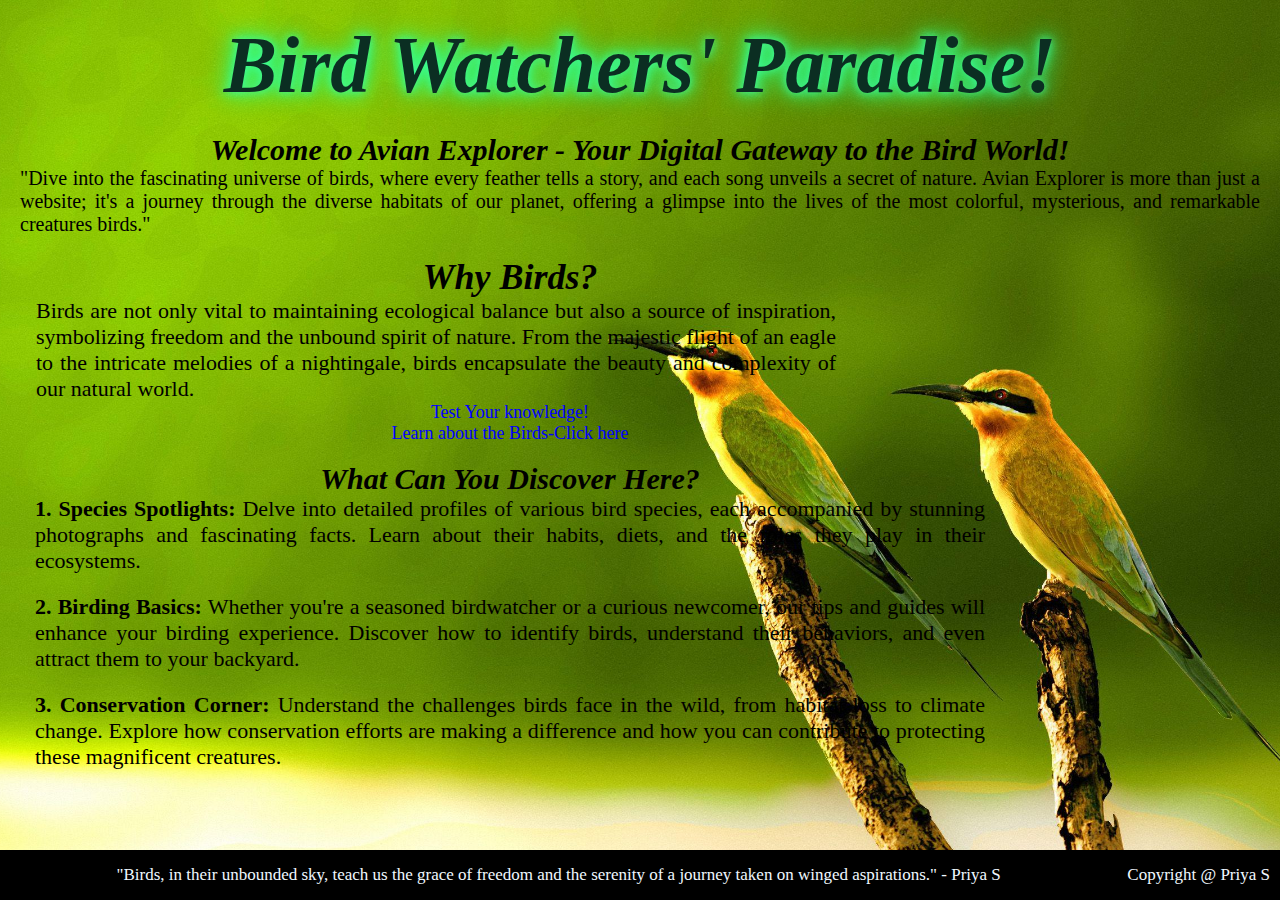
<file: index.html>
<!DOCTYPE html>
<html>
<head>
    <title>Welcome to Our Bird Site</title>
    <link rel="stylesheet" href="style.css">
</head>
<!-- <script src="script.js"></script> -->

<body>
    <div class="content">
    <div class="Title"><b><i>Bird Watchers' Paradise!</i></b></div>
   
    <div class="my-box">
    <h1><i>Welcome to Avian Explorer - Your Digital Gateway to the Bird World!</i></h1>
<p> "Dive into the fascinating universe of birds, where every feather tells a story, and each song unveils a secret of nature. Avian Explorer is more than just a website; it's a journey through the diverse habitats of our planet, offering a glimpse into the lives of the most colorful, mysterious, and remarkable creatures birds."</p>
    </div>
    <div class="Why">
        <h1><i>Why Birds?</i></h1>
        <p>Birds are not only vital to maintaining ecological balance but also a source of inspiration, symbolizing freedom and the unbound spirit of nature. From the majestic flight of an eagle to the intricate melodies of a nightingale, birds encapsulate the beauty and complexity of our natural world.</p>
        <a href="Bird Quiz.html">Test Your knowledge!</a><br>
        <a href="bird.html">Learn about the Birds-Click here</a><br>
    </div>
    <br/>
    <div class="discover">
        <h2><i>What Can You Discover Here?</i></h2>
        <div class="point">
            <b>1. Species Spotlights:</b> Delve into detailed profiles of various bird species, each accompanied by stunning photographs and fascinating facts. Learn about their habits, diets, and the roles they play in their ecosystems.
        </div>
        <div class="point">
            <b>2. Birding Basics:</b> Whether you're a seasoned birdwatcher or a curious newcomer, our tips and guides will enhance your birding experience. Discover how to identify birds, understand their behaviors, and even attract them to your backyard.
        </div>
        <div class="point">
            <b>3. Conservation Corner:</b> Understand the challenges birds face in the wild, from habitat loss to climate change. Explore how conservation efforts are making a difference and how you can contribute to protecting these magnificent creatures.
        </div>
    </div>
</div>

    <footer>
            <div class="foot-panel1">
                <span class="footer-quote">"Birds, in their unbounded sky, teach us the grace of freedom and the serenity of a journey taken on winged aspirations." - Priya S</span>  
                <p class="footer-copy">Copyright @ Priya S</p>
            </div>
    </footer>
    
</body>
</html>
</file>
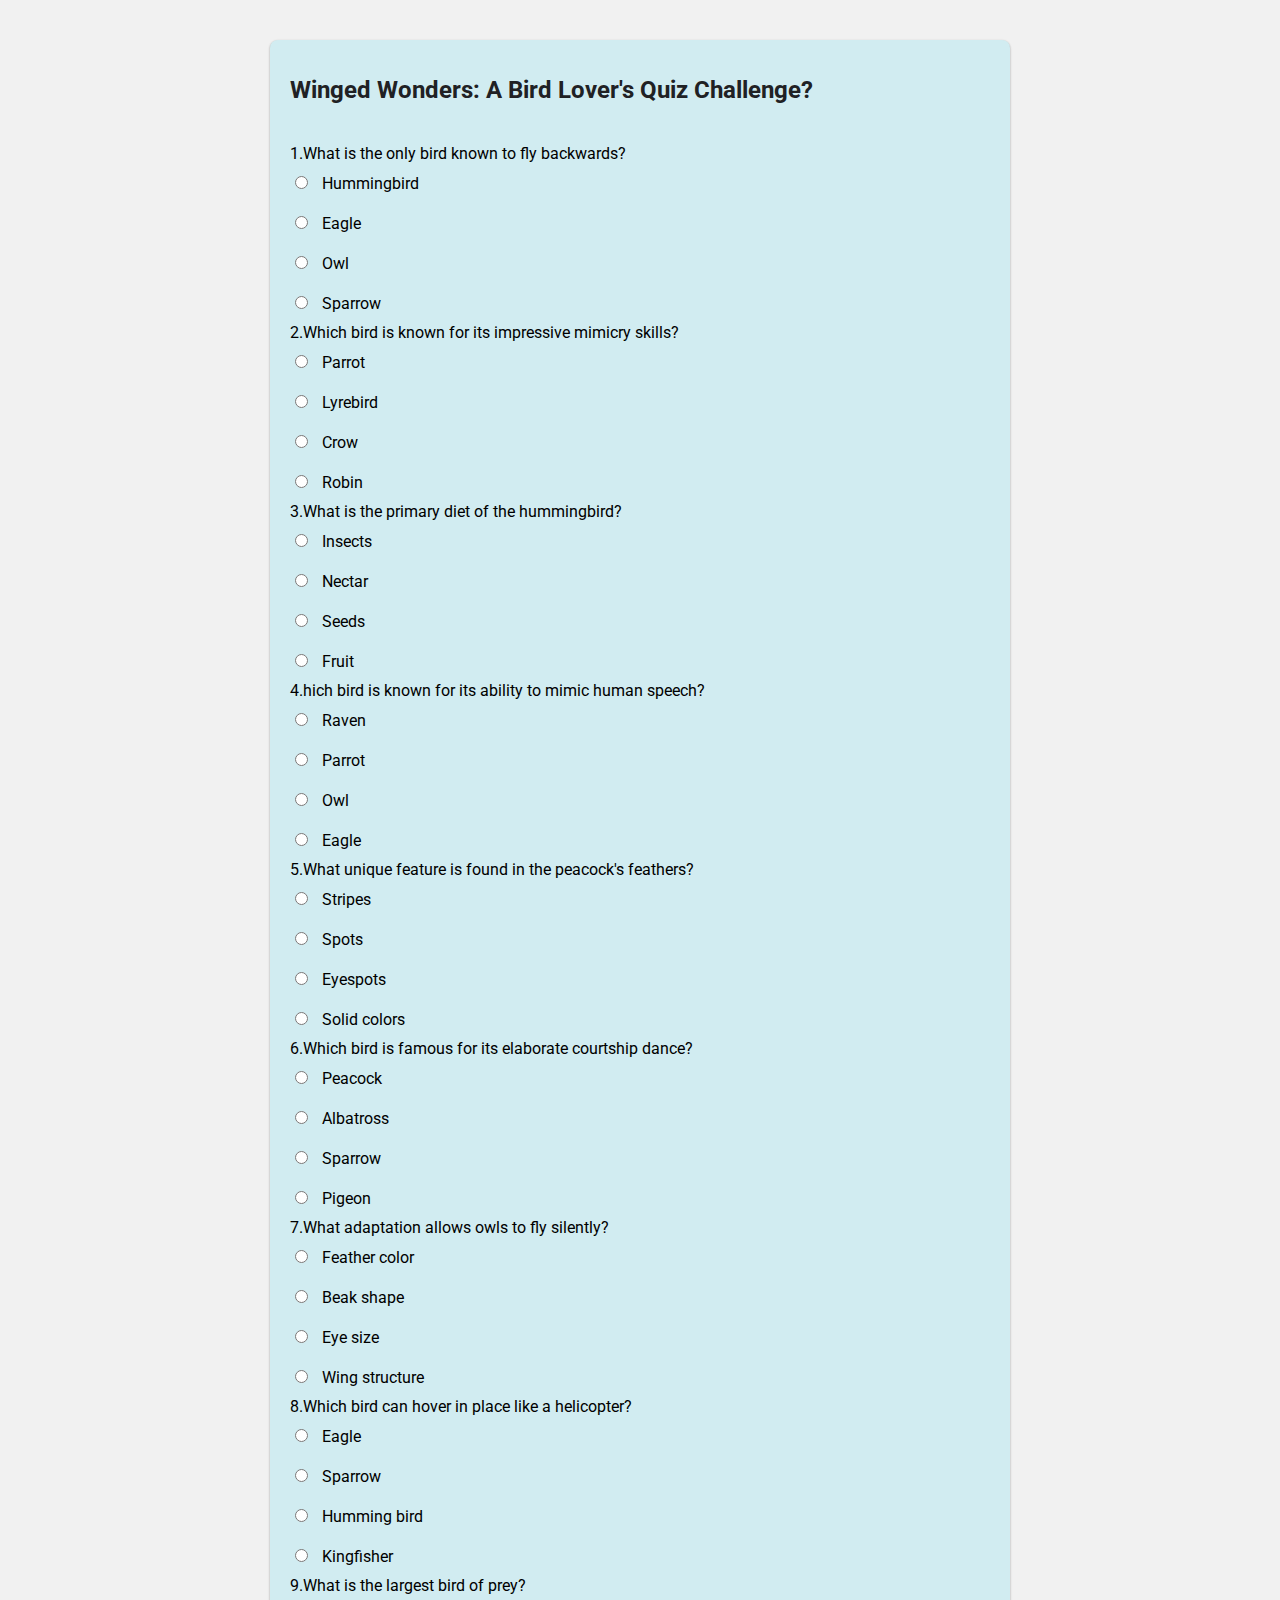
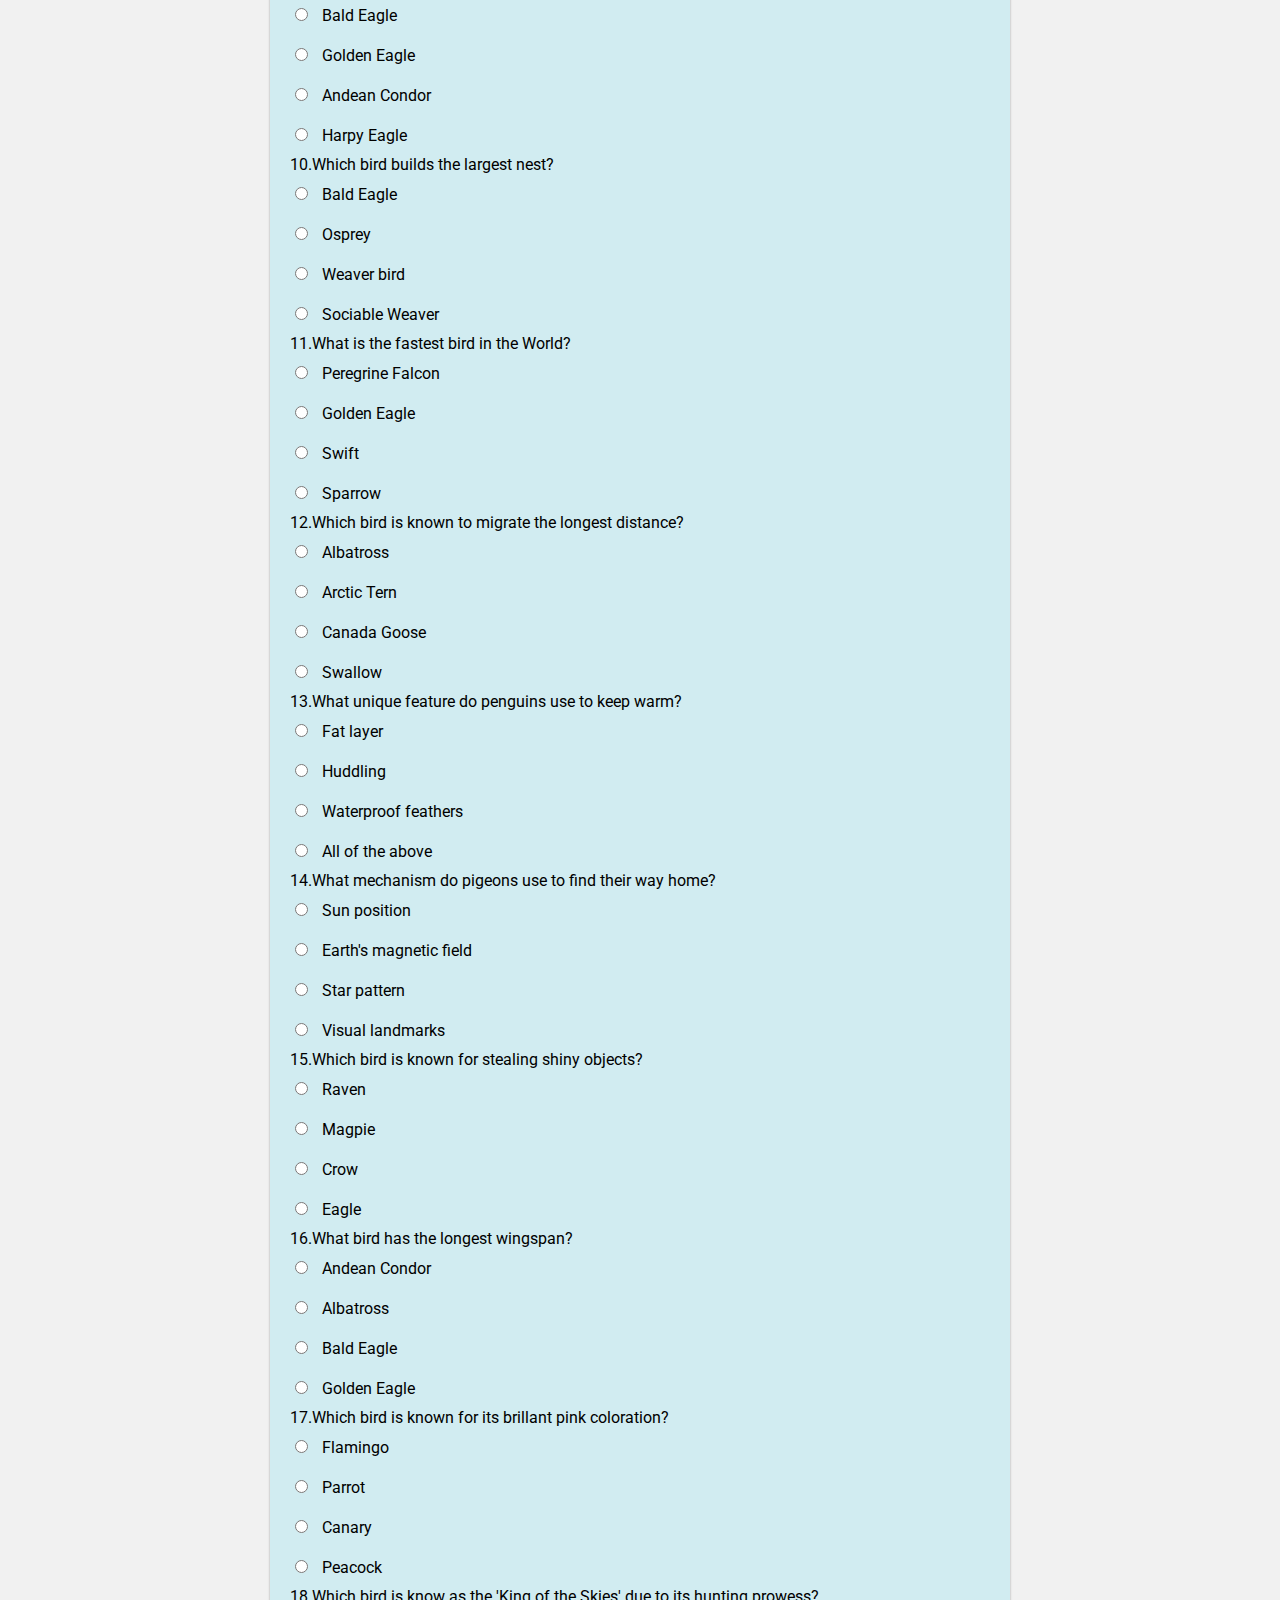
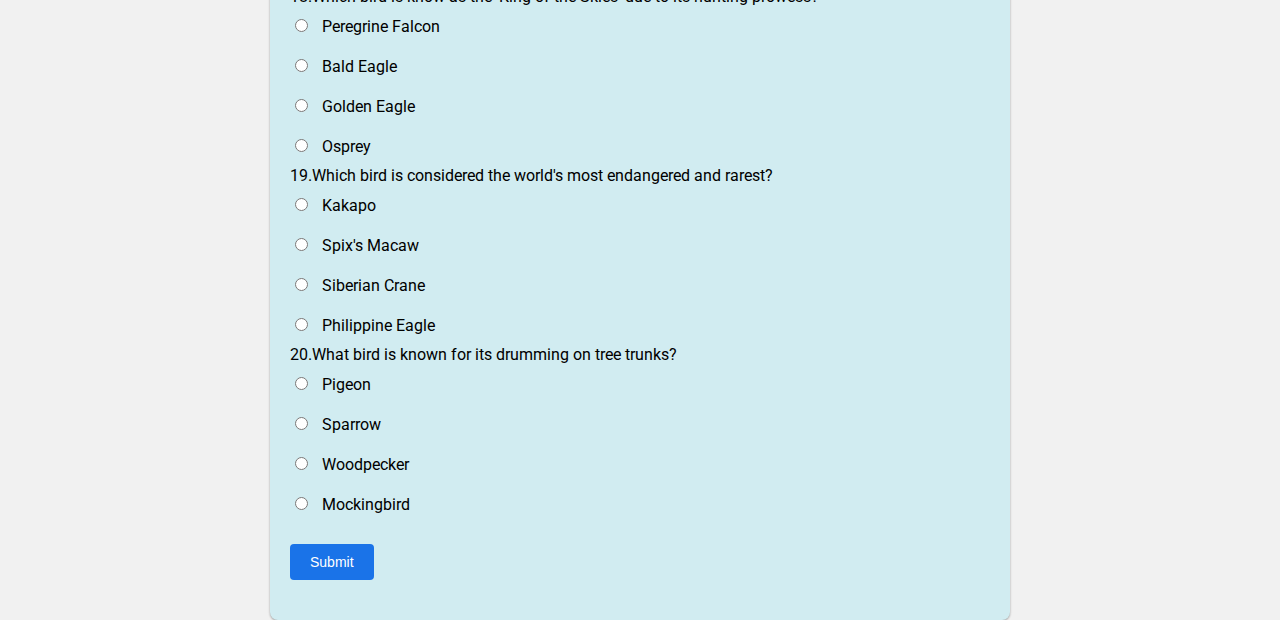
<file: Bird Quiz.html>
<!DOCTYPE html>
<html lang="en">
<head>
    <meta charset="UTF-8">
    <title>Quiz - Similar to Google Forms</title>
    <link href="https://fonts.googleapis.com/css?family=Roboto:400,500&display=swap" rel="stylesheet">
    <link rel="stylesheet" href="quiz-style.css">
</head>
<script src="bird-quiz.js"></script>
<body>

<div class="form-container">
    <h1 class="form-title"> Winged Wonders: A Bird Lover's Quiz Challenge? </h1>
    <form id="quiz-form">
        <!-- Quiz questions will be injected here by the JavaScript code -->
        <button type="button" id="submit">Submit</button>
        <div id="feedback"></div>
        <div id="congratulationsFlower" style="display: none; text-align: center;">
            <img src="congraluation.png" alt="Congratulations Flower" style="width: 200px; height: auto;">
        </div>
        
    </form>
</div>
</body>
</html>
</file>
<file: style.css>
* {
    margin: 0;
    font-family: Cambria, Cochin, Georgia, Times, 'Times New Roman', serif;
    box-sizing: border-box;
}
html, body {
    height: 100%;
    display: flex;
    flex-direction: column;
}

.content { /* Add this class to your main content wrapper in HTML */
    flex: 1;
    overflow: auto; /* Adjust content overflow */
    display: flex;
    flex-direction: column;
}


body {
    background-image: url('IMG\ 2.jpg');
    background-size: cover;
    background-position: center;
    background-repeat: no-repeat;
    background-attachment: fixed; 
}

.Title {
    font-size: 80px;
    margin-top: 20PX;
    color: #0b2e22;
    display: flex;
    align-items:center;
    justify-content: space-evenly;
    text-shadow: 0 0 10px #3cffa3, 0 0 20px #2cff88, 0 0 30px #1cff6e;
    

}

.my-box h1 {
    width: 100%;
    font-size: 30px;
    text-align: center;
}
.my-box a {
    font-size: 18px;   
}

.my-box {
    /* width: 950px; */
    padding: 20px;
    margin-top: 2px; 
    font-size: 20px; 
    text-align: justify;
    
}

.Why {
    width: 950px;
    font-size: 18px;
    margin-left: 35px;
    text-align: center;
}
.Why p {
    width: 800px;
    font-size: 22px;
    margin-left:1px;
    text-align: justify;
}

.Why a {
    color: blue;
    text-decoration: none;
}
.discover {
    width: 950px;
    font-size: 20px;
    margin-left: 35px;
    text-align: center;
}

.point {
    margin-bottom: 20px; 
    font-size: 22px;
    text-align: justify;
}

footer {
    margin-top: auto;
    background-color: black;
    height: 50px;

}

.foot-panel1 {
    display: flex; 
    justify-content: space-evenly; 
    align-items: center; 
    background-color: black;
    color: aliceblue;
    text-align: center;
    padding: 15px 10px; 
    box-sizing: border-box; 
    font-size: 17px;
    
}

.footer-quote {
    flex-grow: 1; 
    text-align: center; 
    margin-right: 20px;
    
}

.footer-copy {
    flex-shrink: 0; /* Prevents the copyright from shrinking */
    text-align: right; /* Aligns the copyright text to the right */
    margin: 0; /* Removes default paragraph margins */
}

@media (min-width: 200px) and (max-width: 1200px){

    html, body {
        height: 1990px;
        display: flex;
        flex-direction: column;
    }

    .content{
    flex: 1;
    overflow: auto; /* Adjust content overflow */
    display: flex;
    flex-direction: column;
    } 

    body {
        background-image: url('BG.avif');
        background-size: cover;
        background-position: center;
        background-repeat: no-repeat;
        background-attachment: fixed; 
    }

    .Title {
        font-size: 80px;
        margin-top: 20PX;
        color: aqua;
        display: flex;
        align-items:center;
        justify-content: space-evenly;
        text-shadow: none;
    }
    .my-box h1 {
        width: 100%;
        font-size: 25px;
        text-align: center;
        color: antiquewhite;
    }

    .my-box p {
        padding: 20px;
        margin-top: 1px; 
        font-size: 15px; 
        text-align: justify; 
        color: aliceblue;
    }
    .Why h1 {
        color: antiquewhite;
    }
    .Why p{
        width: auto;
        font-size: 13px;
        color: aliceblue;
        margin-right: 40px;
        margin-left: 10px;
    }
    .Why a{
        color: whitesmoke;
        text-decoration: underline;
        font-size: 15px;
    }

    .discover {
        width: 950px;
        font-size: 20px;
        margin-left: 35px;
        text-align: center;
        color: antiquewhite;
    }
    .point  {
        width: auto;
        font-size: 12px;
        color: aliceblue;
        margin-right: 40px;
        margin-left: 10px;

    }
   
}
</file>
<file: quiz-style.css>
body, html {
    width: 100%;
    height: 100%;
    margin: 0;
    padding: 0;
    background-color: #f1f1f1;
    font-family: 'Roboto', 'Arial', sans-serif;
}

.form-container {
    max-width: 700px;
    margin: 40px auto;
    padding: 20px;
    box-shadow: 0 1px 3px rgba(0,0,0,0.12), 0 1px 2px rgba(0,0,0,0.24);
    border-radius: 8px;
    background-color: #d1ecf1;
}

.form-title {
    color: #202124;
    font-size: 24px;
    margin-bottom: 40px;
}

label {
    display: block;
    padding: 10px 0;
}

input[type="radio"] {
    margin-right: 10px;
}

#submit {
    display: block;
    background-color: #1a73e8;
    color: white;
    border: none;
    padding: 10px 20px;
    font-size: 14px;
    cursor: pointer;
    border-radius: 4px;
    margin-top: 20px;
}

#submit:hover {
    background-color: #1669c1;
}

#feedback {
    margin-top: 20px;
    font-size: 16px;
}
</file>
